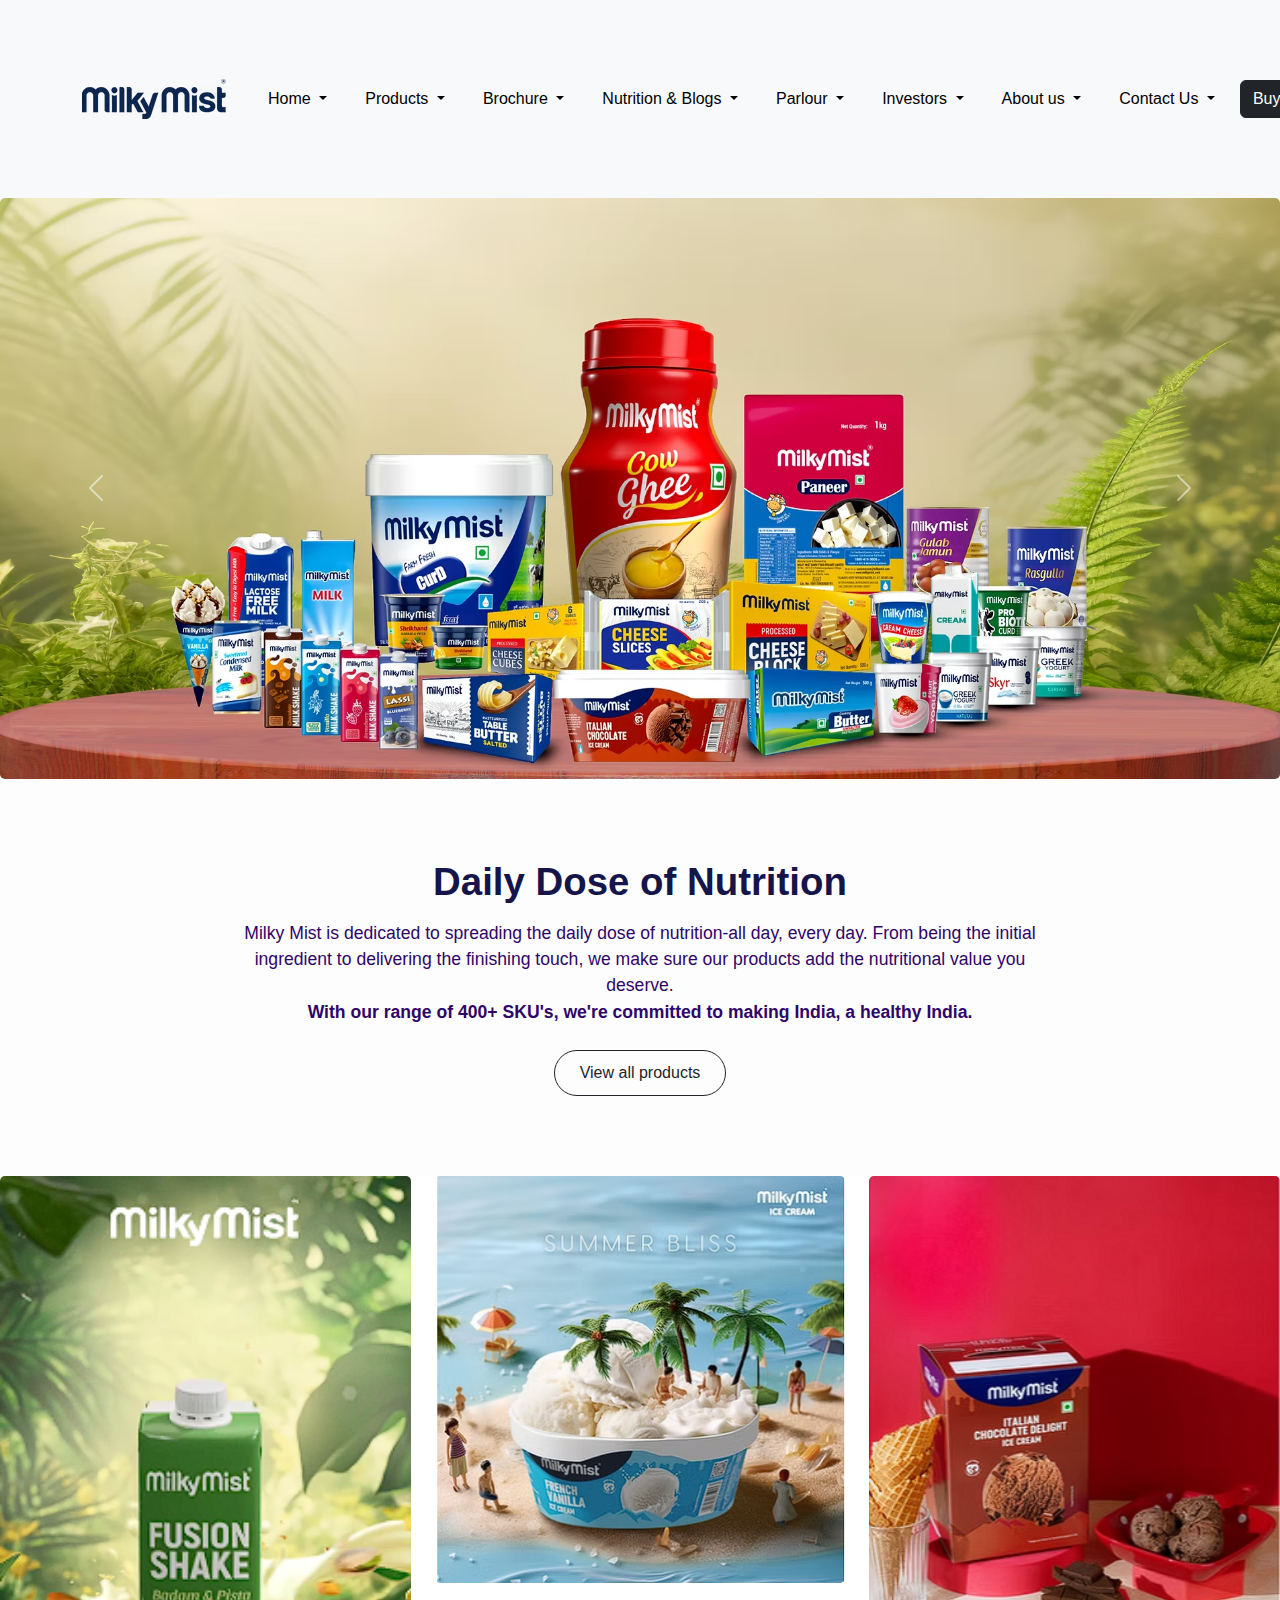
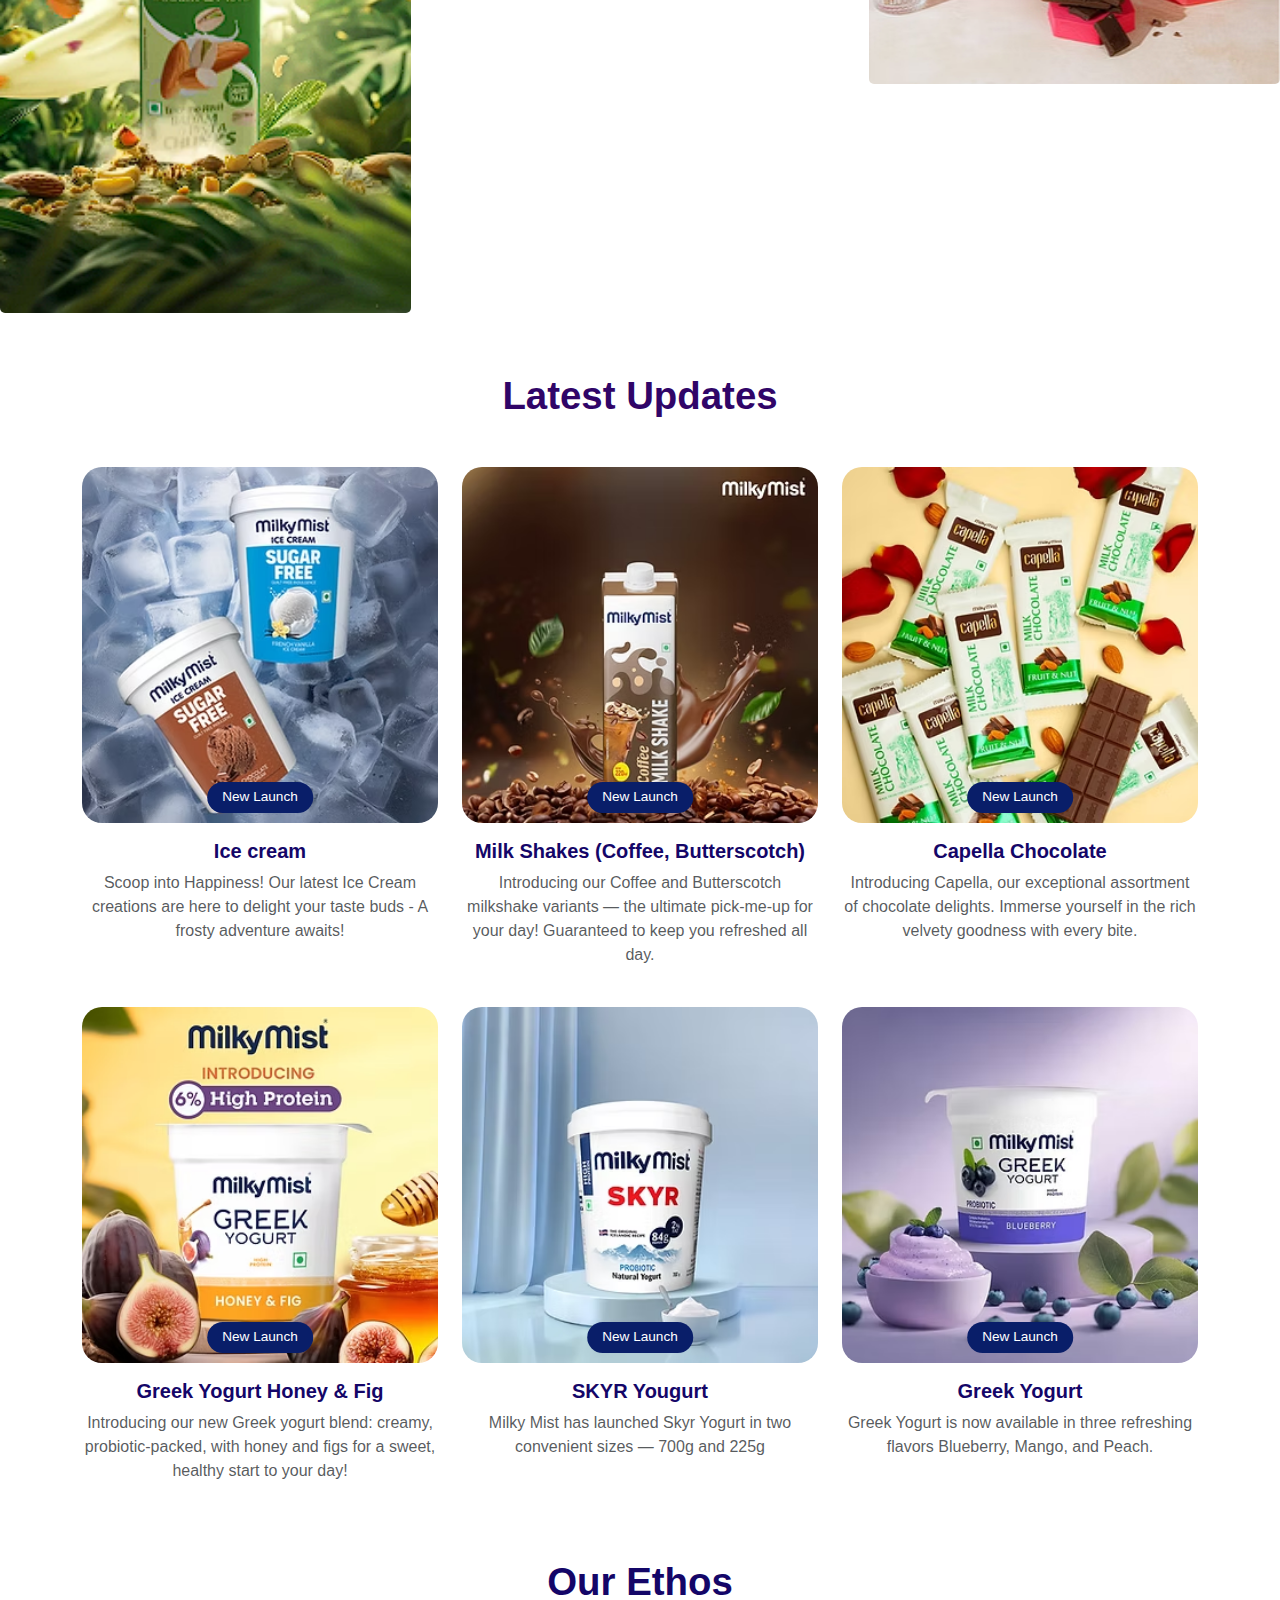
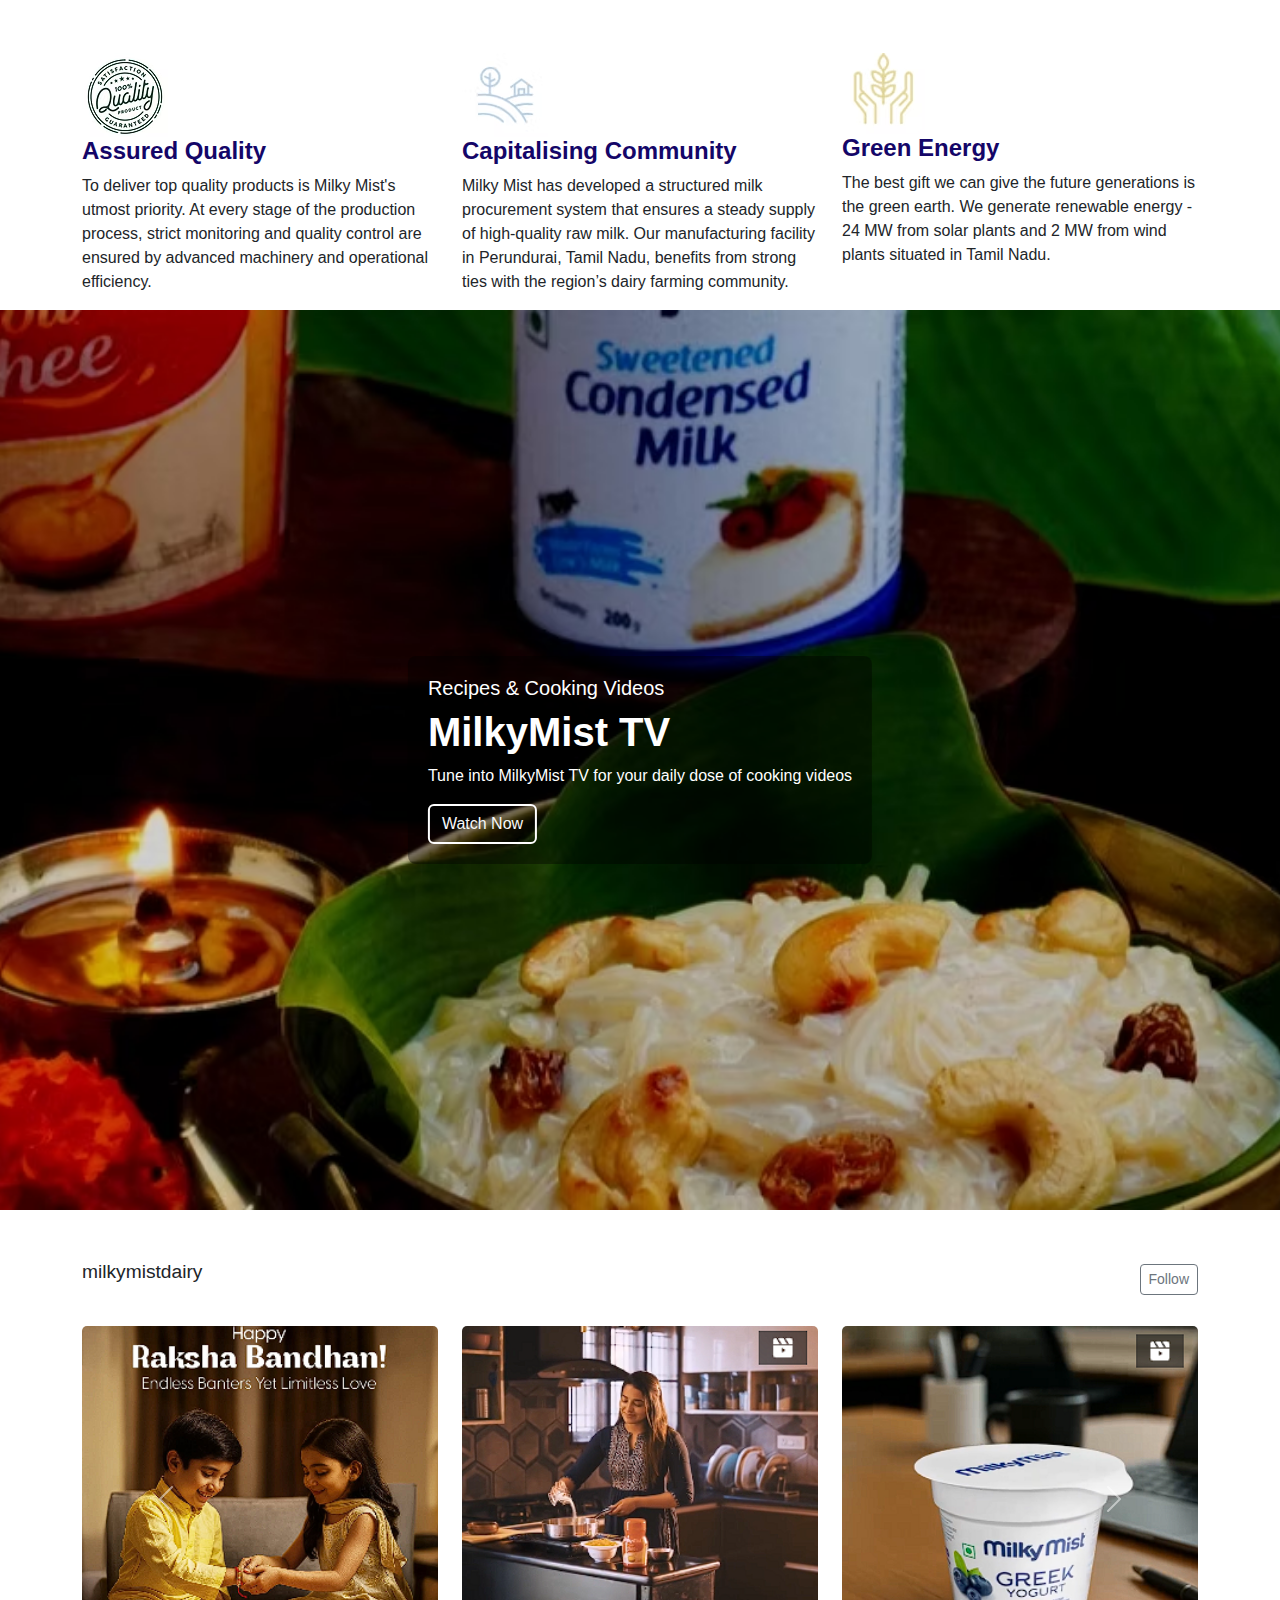
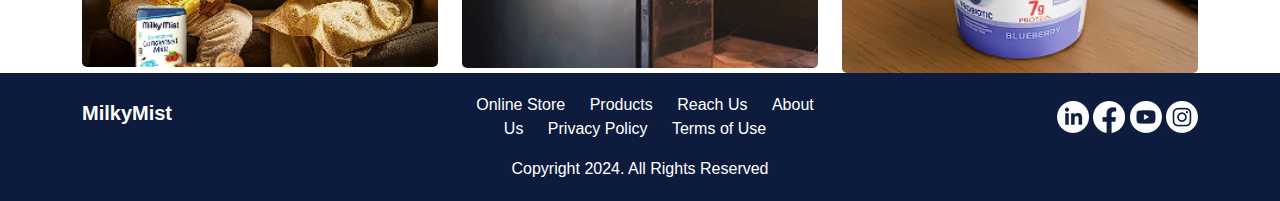
<file: index.html>
<!DOCTYPE html>
<html lang="en">
<head>
    <meta charset="UTF-8">
    <meta name="viewport" content="width=device-width, initial-scale=1.0">
    <title>MILKYMIST</title>
    <link href="https://cdn.jsdelivr.net/npm/bootstrap@5.3.0/dist/css/bootstrap.min.css" rel="stylesheet">
    <style>
      .carousel-item img {
      width: 100%;
      height: 200px;
      object-fit: cover;
      border-radius: 5px;
    }
       footer {
      background-color: #0d1b3d;
      color: white;
      padding: 20px 0;
    }
    footer a {
      color: white;
      text-decoration: none;
      margin: 0 10px;
    }
    footer a:hover {
      text-decoration: underline;
    }
    .social-icons a {
      font-size: 1.2rem;
      margin: 0 8px;
      color: white;
    }
    .social-icons a:hover {
      color: #ccc;
    }
       .insta-img {
      width: 100%;
      height: 300px;
      object-fit: cover;
      border-radius: 4px;
    }
    .insta-username {
      font-size: 1.2rem;
      font-weight: 500;
      margin-bottom: 15px;
    }
       .milky-tv-section {
      position: relative;
      overflow: hidden;
    }

    .milky-tv-image {
      width: 100%;
      height: 100vh;
      object-fit: cover;
      animation: moveDown 10s linear infinite;
    }

    @keyframes moveDown {
      0% { transform: translateY(0); }
      50% { transform: translateY(20px); }
      100% { transform: translateY(0); }
    }

    .milky-tv-content {
      position: absolute;
      top: 50%;
      left: 50%;
      transform: translate(-50%, -50%);
      color: white;
      text-align: left;
      background: rgba(0, 0, 0, 0.4);
      padding: 20px;
      border-radius: 8px;
    }

    .btn-outline-light {
      border: 2px solid white;
    }
       .updates-section {
      padding: 60px 20px;
    }
    .update-img {
      border-radius: 20px;
      overflow: hidden;
      position: relative;
    }
    .update-img img {
      width: 100%;
      height: auto;
      display: block;
    }
    .badge-launch {
      position: absolute;
      bottom: 10px;
      left: 50%;
      transform: translateX(-50%);
      background-color: #091e69;
      color: white;
      padding: 5px 15px;
      border-radius: 20px;
      font-size: 0.85rem;
    }
       body {
            font-family: Arial, sans-serif;
        }
        .nutrition-section {
            padding: 80px 20px;
            background-color: #fdfdfd;
            text-align: center;
        }
        .nutrition-section h2 {
            font-weight: bold;
            color: rgb(21, 21, 73);
        }
        .nutrition-section p {
            color: #300568;
            font-size: 1.1rem;
            max-width: 800px;
            margin: 15px auto 25px;
        }
        .btn-outline-dark {
            border-radius: 50px;
            padding: 10px 25px;
        }
          body {
            font-family: Arial, sans-serif;
        }
        
        .product-img {
            max-height: 200px;
            object-fit: contain;
        }
    </style>
</head>
<body>
   
<!-- Navbar -->
<nav class="navbar navbar-expand-lg navbar-light bg-light">
  <div class="container">
    <a class="navbar-brand fw-bold" href="#">
        <img src="images/MMD.avif" alt="MilkyMist Logo">
    </a>
     <nav class="navbar navbar-expand-lg navbar-light bg-light">
  <div class="container-fluid">
    <button class="navbar-toggler" type="button" data-bs-toggle="collapse" data-bs-target="#navbarNavDarkDropdown" aria-controls="navbarNavDarkDropdown" aria-expanded="false" aria-label="Toggle navigation">
      <span class="navbar-toggler-icon"></span>
    </button>
    <div class="collapse navbar-collapse" id="navbarNavDarkDropdown">
      <ul class="navbar-nav">
        <li class="nav-item dropdown">
          <div class="btn btn-light dropdown-toggle" data-bs-toggle="dropdown" aria-expanded="false">
            Home
          </div>
        </li>
      </ul>
    </div>
    
    <nav class="navbar navbar-expand-lg navbar-light bg-light">
  <div class="container-fluid">
    <button class="navbar-toggler" type="button" data-bs-toggle="collapse" data-bs-target="#navbarNavLightDropdown" aria-controls="navbarNavDarkDropdown" aria-expanded="false" aria-label="Toggle navigation">
      <span class="navbar-toggler-icon"></span>
    </button>
    <div class="collapse navbar-collapse" id="navbarNavLightDropdown">
      <ul class="navbar-nav">
        <li class="nav-item dropdown">
          <button class="btn btn-light dropdown-toggle" data-bs-toggle="dropdown" aria-expanded="false">
            Products
          </button>
          <ul class="dropdown-menu dropdown-menu-dark">
            <li><a class="dropdown-item" href="#">Chocolate</a></li>
            <li><a class="dropdown-item" href="#">Ice Cream</a></li>
            <li><a class="dropdown-item" href="#">paneer</a></li>
            <li><a class="dropdown-item" href="#">Butter</a></li>
            <li><a class="dropdown-item" href="#">Curd</a></li>
            <li><a class="dropdown-item" href="#">Cheese</a></li>
            <li><a class="dropdown-item" href="#">Smart Chef</a></li>
            <li><a class="dropdown-item" href="#">Asal</a></li>
            <li><a class="dropdown-item" href="#">Ghee</a></li>
            <li><a class="dropdown-item" href="#">Fruit Yogurt</a></li>
            <li><a class="dropdown-item" href="#">UHT</a></li>
            <li><a class="dropdown-item" href="#">Ready to Drink</a></li>
            <li><a class="dropdown-item" href="#">Desserts</a></li>
            <li><a class="dropdown-item" href="#">Food Enhancers</a></li>
            <li><a class="dropdown-item" href="#">Condensed Milk</a></li>
          </ul>
        </li>
      </ul>
    </div>
    <nav class="navbar navbar-expand-lg navbar-light bg-light">
  <div class="container-fluid">
    <button class="navbar-toggler" type="button" data-bs-toggle="collapse" data-bs-target="#navbarNavDarkDropdown" aria-controls="navbarNavDarkDropdown" aria-expanded="false" aria-label="Toggle navigation">
      <span class="navbar-toggler-icon"></span>
    </button>
    <div class="collapse navbar-collapse" id="navbarNavDarkDropdown">
      <ul class="navbar-nav">
        <li class="nav-item dropdown">
          <button class="btn btn-light dropdown-toggle" data-bs-toggle="dropdown" aria-expanded="false">
            Brochure
          </button>
          
        </li>
      </ul>
    </div>
    <nav class="navbar navbar-expand-lg navbar-light bg-light">
  <div class="container-fluid">
    <button class="navbar-toggler" type="button" data-bs-toggle="collapse" data-bs-target="#navbarNavLightDropdown" aria-controls="navbarNavDarkDropdown" aria-expanded="false" aria-label="Toggle navigation">
      <span class="navbar-toggler-icon"></span>
    </button>
    <div class="collapse navbar-collapse" id="navbarNavDarkDropdown">
      <ul class="navbar-nav">
        <li class="nav-item dropdown">
          <button class="btn btn-light dropdown-toggle" data-bs-toggle="dropdown" aria-expanded="false">
            Nutrition & Blogs
          </button>
          
        </li>
      </ul>
    </div>
    <nav class="navbar navbar-expand-lg navbar-light bg-light">
  <div class="container-fluid">
    <button class="navbar-toggler" type="button" data-bs-toggle="collapse" data-bs-target="#navbarNavDarkDropdown" aria-controls="navbarNavDarkDropdown" aria-expanded="false" aria-label="Toggle navigation">
      <span class="navbar-toggler-icon"></span>
    </button>
    <div class="collapse navbar-collapse" id="navbarNavDarkDropdown">
      <ul class="navbar-nav">
        <li class="nav-item dropdown">
          <button class="btn btn-light dropdown-toggle" data-bs-toggle="dropdown" aria-expanded="false">
            Parlour
          </button>
          
        </li>
      </ul>
    </div>
    <nav class="navbar navbar-expand-lg navbar-light bg-light">
  <div class="container-fluid">
    <button class="navbar-toggler" type="button" data-bs-toggle="collapse" data-bs-target="#navbarNavDarkDropdown" aria-controls="navbarNavDarkDropdown" aria-expanded="false" aria-label="Toggle navigation">
      <span class="navbar-toggler-icon"></span>
    </button>
    <div class="collapse navbar-collapse" id="navbarNavDarkDropdown">
      <ul class="navbar-nav">
        <li class="nav-item dropdown">
          <button class="btn btn-light dropdown-toggle" data-bs-toggle="dropdown" aria-expanded="false">
            Investors
          </button>
          <ul class="dropdown-menu dropdown-menu-dark">
            <li><a class="dropdown-item" href="#">Financial Information</a></li>
            <li><a class="dropdown-item" href="#">Policies</a></li>
            <li><a class="dropdown-item" href="#">CSR</a></li>
            <li><a class="dropdown-item" href="#">Corporate Governance</a></li>
            <li><a class="dropdown-item" href="#">IPO</a></li>
            
        </li>
      </ul>
    </div>
    <nav class="navbar navbar-expand-lg navbar-light bg-light">
  <div class="container-fluid">
    <button class="navbar-toggler" type="button" data-bs-toggle="collapse" data-bs-target="#navbarNavDarkDropdown" aria-controls="navbarNavDarkDropdown" aria-expanded="false" aria-label="Toggle navigation">
      <span class="navbar-toggler-icon"></span>
    </button>
    <div class="collapse navbar-collapse" id="navbarNavDarkDropdown">
      <ul class="navbar-nav">
        <li class="nav-item dropdown">
          <button class="btn btn-light dropdown-toggle" data-bs-toggle="dropdown" aria-expanded="false">
            About us
          </button>
          <ul class="dropdown-menu dropdown-menu-dark">
            <li><a class="dropdown-item" href="#">Sustainability</a></li>
            <li><a class="dropdown-item" href="#">Board of Directors</a></li>
            <li><a class="dropdown-item" href="#">Events & Activities</a></li>
          </ul>
        </li>
      </ul>
    </div>
    <nav class="navbar navbar-expand-lg navbar-light bg-light">
  <div class="container-fluid">
    <button class="navbar-toggler" type="button" data-bs-toggle="collapse" data-bs-target="#navbarNavDarkDropdown" aria-controls="navbarNavDarkDropdown" aria-expanded="false" aria-label="Toggle navigation">
      <span class="navbar-toggler-icon"></span>
    </button>
    <div class="collapse navbar-collapse" id="navbarNavDarkDropdown">
      <ul class="navbar-nav">
        <li class="nav-item dropdown">
          <button class="btn btn-light dropdown-toggle" data-bs-toggle="dropdown" aria-expanded="false">
            Contact Us
          </button>
          
        </li>
      </ul>
    </div>
    <nav class="navbar navbar-expand-lg navbar-light bg-light">
  <div class="container-fluid">
    <button class="navbar-toggler" type="button" data-bs-toggle="collapse" data-bs-target="#navbarNavDarkDropdown" aria-controls="navbarNavDarkDropdown" aria-expanded="false" aria-label="Toggle navigation">
      <span class="navbar-toggler-icon"></span>
    </button>
    <div class="collapse navbar-collapse" id="navbarNavDarkDropdown">
      <ul class="navbar-nav">
        <li class="nav-item dropdown">
          <button class="btn btn-dark dropdown-toggle" data-bs-toggle="dropdown" aria-expanded="false">
            Buy Now
          </button>
          
        </li>
      </ul>
    </div>
     </div>
</nav>
  </div>
</nav>
  </div>
</nav>
  </div>
</nav>
  </div>
</nav>
  </div>
</nav>
  </div>
</nav>
  </div>
</nav>
  </div>
</nav>
  </div>
</nav>
  </div>
</nav>
  </div>
</nav>
</nav>

<div id="carouselExampleAutoplaying" class="carousel slide" data-bs-ride="carousel">
  <div class="carousel-inner">
    <div class="carousel-item active">
      <img src="images/60b717_5df9caeffc314c39ae50d5c80afcbbe0~mv2.avif" class="d-block w-100" alt="..." style="width: auto; height: auto;">
    </div>
    <div class="carousel-item">
      <img src="images/60b717_c20eda176fd54a0386c0d39ba3acf5be~mv2.avif" class="d-block w-100" alt="..."style="width: auto; height: auto;">
    </div>
    <div class="carousel-item">
      <img src="images/60b717_82d38d6f035b442d825082a009d78ac1~mv2.avif" class="d-block w-100" alt="..."style="width: auto; height: auto;">
    </div>
    <div class="carousel-item">
      <img src="images/01ef4d_06527a0602cf40288bdf38d737067f1f~mv2.avif" class="d-block w-100" alt="..."style="width: auto; height: auto;">
    </div>
    <div class="carousel-item">
      <img src="images/60b717_05b95c49b03a475f947955dbeea6e6e6~mv2.avif" class="d-block w-100" alt="..."style="width: auto; height: auto;">
    </div>
    <div class="carousel-item">
      <img src="images/Ice Cream Banner_02 (3)vrbg.avif" class="d-block w-100" alt="..."style="width: auto; height: auto;">
    </div>
    <div class="carousel-item">
      <img src="images/60b717_b333ac042f1c4ba09c8bf7fa7efc28d6~mv2.avif" class="d-block w-100" alt="..."style="width: auto; height: auto;">
    </div>
    <div class="carousel-item">
      <img src="images/60b717_2e7c4cde67ce4882894546af1523b2ed~mv2.avif" class="d-block w-100" alt="..."style="width: auto; height: auto;">
    </div>
    <div class="carousel-item">
      <img src="images/60b717_8ccc353a7f9b475986113414de49976f~mv2.avif" class="d-block w-100" alt="..."style="width: auto; height: auto;">
    </div>
    <div class="carousel-item">
      <img src="images/60b717_9697f6c81f254d7fbac177af6ffd603d~mv2.avif" class="d-block w-100" alt="..."style="width: auto; height: auto;">
    </div>
  </div>
  <button class="carousel-control-prev" type="button" data-bs-target="#carouselExampleAutoplaying" data-bs-slide="prev">
    <span class="carousel-control-prev-icon" aria-hidden="true"></span>
    <span class="visually-hidden">Previous</span>
  </button>
  <button class="carousel-control-next" type="button" data-bs-target="#carouselExampleAutoplaying" data-bs-slide="next">
    <span class="carousel-control-next-icon" aria-hidden="true"></span>
    <span class="visually-hidden">Next</span>
  </button>
</div>
<section class="nutrition-section">
    <div class="container">
        <h2><big>Daily Dose of Nutrition</big></h2>
        <p>
            Milky Mist is dedicated to spreading the daily dose of nutrition-all day, every day. 
            From being the initial ingredient to delivering the finishing touch, we make sure our products 
            add the nutritional value you deserve.
            <br>
            <strong>With our range of 400+ SKU's, we're committed to making India, a healthy India.</strong>
        </p>
        <a href="#" class="btn btn-outline-dark">View all products</a>
    </div>
</section>

<div id="smallImageCarousel" class="carousel slide" data-bs-ride="carousel">
    <div class="carousel-inner">

      <!-- First Slide -->
      <div class="carousel-item active">
        <div class="row">
          <div class="col-md-4">
            <img src="images/shake.png" class="d-block w-100" alt="Image 1" style="width: 20; height: auto;">
          </div>
          <div class="col-md-4">
            <img src="images/icecream.png" class="d-block w-100" alt="Image 2" style="width: 20; height: auto;">
          </div>
          <div class="col-md-4">
            <img src="images/chocolate.png" class="d-block w-100" alt="Image 3" style="width: 20; height: auto;">
          </div>
        </div>
      </div>

      <!-- Second Slide -->
      <div class="carousel-item">
        <div class="row">
          <div class="col-md-4">
            <img src="images/choco.png" class="d-block w-100" alt="Image 4" style="width: 20; height: auto;">
          </div>
          <div class="col-md-4">
            <img src="images/icecream.png" class="d-block w-100" alt="Image 5" style="width: 20; height: auto;">
          </div>
          <div class="col-md-4">
            <img src="images/creamy.png" class="d-block w-100" alt="Image 6" style="width: 20; height: auto;">
          </div>
        </div>
      </div>

      <!-- Third Slide -->
      <div class="carousel-item">
        <div class="row">
          <div class="col-md-4">
            <img src="images/ghee.png" class="d-block w-100" alt="Image 4" style="width: 20; height: auto;">
          </div>
          <div class="col-md-4">
            <img src="images/creamy.png" class="d-block w-100" alt="Image 5" style="width: 20; height: auto;">
          </div>
          <div class="col-md-4">
            <img src="images/milkymist.png" class="d-block w-100" alt="Image 6" style="width: 20; height: auto;">
          </div>
        </div>
      </div>

       <!-- Fourth Slide -->
      <div class="carousel-item">
        <div class="row">
          <div class="col-md-4">
            <img src="images/straberry.png" class="d-block w-100" alt="Image 4" style="width: 20; height: auto;">
          </div>
          <div class="col-md-4">
            <img src="images/buttermilk.png" class="d-block w-100" alt="Image 5" style="width: 20; height: auto;">
          </div>
          <div class="col-md-4">
            <img src="images/creamy indulgence.png" class="d-block w-100" alt="Image 6" style="width: 20; height: auto;">
          </div>
        </div>
      </div>

       <!-- Fifth Slide -->
      <div class="carousel-item">
        <div class="row">
          <div class="col-md-4">
            <img src="images/flavour.png" class="d-block w-100" alt="Image 4" style="width: 20; height: auto;">
          </div>
          <div class="col-md-4">
            <img src="images/vanilla.png" class="d-block w-100" alt="Image 5" style="width: 20; height: auto;">
          </div>
          <div class="col-md-4">
            <img src="images/milkeshake.png" class="d-block w-100" alt="Image 6" style="width: 20; height: auto;">
          </div>
        </div>
      </div>

      <!-- Sixth Slide -->
      <div class="carousel-item">
        <div class="row">
          <div class="col-md-4">
            <img src="images/condensedmilk.png" class="d-block w-100" alt="Image 4" style="width: 20; height: auto;">
          </div>
          <div class="col-md-4">
            <img src="images/mango.png" class="d-block w-100" alt="Image 5" style="width: 20; height: auto;">
          </div>
          <div class="col-md-4">
            <img src="images/tender-icecream.png" class="d-block w-100" alt="Image 6" style="width: 20; height: auto;">
          </div>
        </div>
      </div>
    </div>
</div>
<section class="updates-section text-center">
  <div class="container">
    <h2 class="fw-bold mb-5" style="color: #300568;"><big><strong>Latest Updates</big></strong></h2>
    <div class="row g-4">
      
      <!-- Card 1 -->
      <div class="col-md-4">
        <div class="update-img">
          <img src="images/SugarFree Ice (1).avif" alt="Ice Cream">
          <span class="badge-launch">New Launch</span>
        </div>
        <h5 class="mt-3 fw-bold" style="color: #140668;">Ice cream</h5>
        <p class="text-muted">
          Scoop into Happiness! Our latest Ice Cream creations are here to delight your taste buds - A frosty adventure awaits!
        </p>
      </div>

      <!-- Card 2 -->
      <div class="col-md-4">
        <div class="update-img">
          <img src="images/coffee milk shakepsd.avif" alt="Milk Shake">
          <span class="badge-launch">New Launch</span>
        </div>
        <h5 class="mt-3 fw-bold" style="color: #140668;">Milk Shakes (Coffee, Butterscotch)</h5>
        <p class="text-muted">
          Introducing our Coffee and Butterscotch milkshake variants — the ultimate pick-me-up for your day! Guaranteed to keep you refreshed all day.
        </p>
      </div>

      <!-- Card 3 -->
      <div class="col-md-4">
        <div class="update-img">
          <img src="images/DSC00269_2-min.avif" alt="Capella Chocolate">
          <span class="badge-launch">New Launch</span>
        </div>
        <h5 class="mt-3 fw-bold" style="color: #140668;">Capella Chocolate</h5>
        <p class="text-muted">
          Introducing Capella, our exceptional assortment of chocolate delights. Immerse yourself in the rich velvety goodness with every bite.
        </p>
      </div>

      
      <!-- Card 4 -->
      <div class="col-md-4">
        <div class="update-img">
          <img src="images/honey fig copy.avif" alt="Greek Yogurt">
          <span class="badge-launch">New Launch</span>
        </div>
        <h5 class="mt-3 fw-bold" style="color: #140668;">Greek Yogurt Honey & Fig</h5>
        <p class="text-muted">
          Introducing our new Greek yogurt blend: creamy, probiotic-packed, with honey and figs for a sweet, healthy start to your day!
        </p>
      </div>

      <!-- Card 5 -->
      <div class="col-md-4">
        <div class="update-img">
          <img src="images/SKYR 700g.avif" alt="SKYR Yogurt">
          <span class="badge-launch">New Launch</span>
        </div>
        <h5 class="mt-3 fw-bold" style="color: #140668;">SKYR Yougurt</h5>
        <p class="text-muted">
          Milky Mist has launched Skyr Yogurt in two convenient sizes — 700g and 225g
        </p>
      </div>

      <!-- Card 6 -->
      <div class="col-md-4">
        <div class="update-img">
          <img src="images/BLUEBERRY greek yogurt.avif" alt="Greek Yogurt">
          <span class="badge-launch">New Launch</span>
        </div>
        <h5 class="mt-3 fw-bold" style="color: #140668;">Greek Yogurt</h5>
        <p class="text-muted">
          Greek Yogurt is now available in three refreshing flavors Blueberry, Mango, and Peach.
        </p>
      </div>

    </div>
  </div>
</section>

<section class="ethos-section">
  <div class="container">
    <h2 class="fw-bold mb-5" style="color: #140668; text-align: center;" ><strong><big>Our Ethos</big></strong></h2>
    <div class="row g-4">
      
      <!-- Card 1 -->
      <div class="col-md-4">
        <div class="ethos-card">
          <img src="images/Screenshot 2020-10-20 at 2_52_30 AM.avif" alt="Assured Quality">
          <h5 style="color: #140668;"><big><strong>Assured Quality</strong></big></h5>
          <p>
            To deliver top quality products is Milky Mist's utmost priority. At every stage of the production process, strict monitoring and quality control are ensured by advanced machinery and operational efficiency.
          </p>
        </div>
      </div>

      <!-- Card 2 -->
      <div class="col-md-4">
        <div class="ethos-card">
          <img src="images/Screenshot 2020-10-20 at 2_52_09 AM.avif" alt="Capitalising Community">
          <h5 style="color: #140668;"><big><strong>Capitalising Community</strong></big></h5>
          <p>
            Milky Mist has developed a structured milk procurement system that ensures a steady supply of high-quality raw milk. Our manufacturing facility in Perundurai, Tamil Nadu, benefits from strong ties with the region’s dairy farming community.
          </p>
        </div>
      </div>

      <!-- Card 3 -->
      <div class="col-md-4">
        <div class="ethos-card">
          <img src="images/Screenshot 2020-10-20 at 2_52_00 AM.avif" alt="Green Energy">
          <h5 style="color: #140668;"><big><strong>Green Energy</strong></big></h5>
          <p>
            The best gift we can give the future generations is the green earth. We generate renewable energy - 24 MW from solar plants and 2 MW from wind plants situated in Tamil Nadu.
          </p>
        </div>
      </div>

    </div>
  </div>
</section>

 <section class="milky-tv-section">
    <!-- Background Image -->
    <img src="images/60b717_8aa36e38df024860a0502035aaa87eae~mv2.avif" alt="MilkyMist TV" class="milky-tv-image">

    <!-- Content -->
    <div class="milky-tv-content">
      <h5>Recipes & Cooking Videos</h5>
      <h1 class="fw-bold">MilkyMist TV</h1>
      <p>Tune into MilkyMist TV for your daily dose of cooking videos</p>
      <a href="#" class="btn btn-outline-light">Watch Now</a>
    </div>
  </section>


<div class="container mt-5">
   <!-- Header -->
    <div class="d-flex justify-content-between align-items-center mb-4">
      <div class="insta-username">milkymistdairy</div>
      
      <button class="btn btn-outline-secondary btn-sm">Follow</button>
    </div>
  <div id="smallImageCarousel" class="carousel slide" data-bs-ride="carousel">
    <div class="carousel-inner">

      <!-- First Slide -->
      <div class="carousel-item active">
        <div class="row">
          <div class="col-md-4">
            <img src="images/Screenshot 2025-08-13 123638.png" class="d-block w-100" alt="Image 1" style="width: 20; height: auto;">
          </div>
          <div class="col-md-4">
            <img src="images/Screenshot 2025-08-13 124146.png" class="d-block w-100" alt="Image 2" style="width: 20; height: auto;">
          </div>
          <div class="col-md-4">
            <img src="images/Screenshot 2025-08-13 124412.png" class="d-block w-100" alt="Image 3" style="width: 20; height: auto;">
          </div>
        </div>
      </div>

      <!-- Second Slide -->
      <div class="carousel-item">
        <div class="row">
          <div class="col-md-4">
            <img src="images/Screenshot 2025-08-14 114240.png" class="d-block w-100" alt="Image 4" style="width: 20; height: auto;">
          </div>
          <div class="col-md-4">
            <img src="images/Screenshot 2025-08-14 114431.png" class="d-block w-100" alt="Image 5" style="width: 20; height: auto;">
          </div>
          <div class="col-md-4">
            <img src="images/Screenshot 2025-08-14 114606.png" class="d-block w-100" alt="Image 6" style="width: 20; height: auto;">
          </div>
        </div>
      </div>

      <!-- Third Slide -->
      <div class="carousel-item">
        <div class="row">
          <div class="col-md-4">
            <img src="images/Screenshot 2025-08-14 114744.png" class="d-block w-100" alt="Image 4" style="width: 20; height: auto;">
          </div>
          <div class="col-md-4">
            <img src="images/Screenshot 2025-08-14 114951.png" class="d-block w-100" alt="Image 5" style="width: 20; height: auto;">
          </div>
          <div class="col-md-4">
            <img src="images/Screenshot 2025-08-14 115105.png" class="d-block w-100" alt="Image 6" style="width: 20; height: auto;">
          </div>
        </div>
      </div>

       <!-- Fourth Slide -->
      <div class="carousel-item">
        <div class="row">
          <div class="col-md-4">
            <img src="images/Screenshot 2025-08-14 115308.png" class="d-block w-100" alt="Image 4" style="width: 20; height: auto;">
          </div>
          <div class="col-md-4">
            <img src="images/Screenshot 2025-08-14 115430.png" class="d-block w-100" alt="Image 5" style="width: 20; height: auto;">
          </div>
          <div class="col-md-4">
            <img src="images/Screenshot 2025-08-14 115546.png" class="d-block w-100" alt="Image 6" style="width: 20; height: auto;">
          </div>
        </div>
      </div>

       <!-- Fifth Slide -->
      <div class="carousel-item">
        <div class="row">
          <div class="col-md-4">
            <img src="images/Screenshot 2025-08-14 122531.png" class="d-block w-100" alt="Image 4" style="width: 20; height: auto;">
          </div>
          <div class="col-md-4">
            <img src="images/Screenshot 2025-08-14 120442.png" class="d-block w-100" alt="Image 5" style="width: 20; height: auto;">
          </div>
          <div class="col-md-4">
            <img src="images/Screenshot 2025-08-14 120904.png" class="d-block w-100" alt="Image 6" style="width: 20; height: auto;">
          </div>
        </div>
      </div>

      <!-- Sixth Slide -->
      <div class="carousel-item">
        <div class="row">
          <div class="col-md-4">
            <img src="images/Screenshot 2025-08-14 121022.png" class="d-block w-100" alt="Image 4" style="width: 20; height: auto;">
          </div>
          <div class="col-md-4">
            <img src="images/Screenshot 2025-08-14 121129.png" class="d-block w-100" alt="Image 5" style="width: 20; height: auto;">
          </div>
          <div class="col-md-4">
            <img src="images/Screenshot 2025-08-14 121243.png" class="d-block w-100" alt="Image 6" style="width: 20; height: auto;">
          </div>
        </div>
      </div>
    </div>

    <!-- Controls -->
    <button class="carousel-control-prev" type="button" data-bs-target="#smallImageCarousel" data-bs-slide="prev">
      <span class="carousel-control-prev-icon"></span>
    </button>
    <button class="carousel-control-next" type="button" data-bs-target="#smallImageCarousel" data-bs-slide="next">
      <span class="carousel-control-next-icon"></span>
    </button>
  </div>
</div>

<footer class="text-center">
  <div class="container">
    <!-- Top Row -->
    <div class="row align-items-center mb-3">
      <div class="col-md-4 text-md-start mb-2 mb-md-0">
        <h5 class="fw-bold">MilkyMist</h5>
      </div>
      <div class="col-md-4">
        <a href="#">Online Store</a>
        <a href="#">Products</a>
        <a href="#">Reach Us</a>
        <a href="#">About Us</a>
        <a href="#">Privacy Policy</a>
        <a href="#">Terms of Use</a>
      </div>
      <div class="col-md-4 social-icons text-md-end mt-2 mt-md-0">
        <img src="images/11062b_7dcffe5daf2944b7be0a46ac6d472634~mv2.avif" alt="Linked in">
        <img src="images/11062b_f4e3e7f537ff4762a1914aa14e3e36b9~mv2.avif" alt="Facebook">
        <img src="images/11062b_c67939a99eaf442d95d3f851857ceedf~mv2.avif" alt="YouTube">
        <img src="images/11062b_603340b7bcb14e7785c7b65b233cd9f9~mv2.avif" alt="Instagram">
      </div>
    </div>

    <p class="mb-0">Copyright 2024. All Rights Reserved</p>
  </div>
</footer>


<script src="https://cdn.jsdelivr.net/npm/bootstrap@5.3.0/dist/js/bootstrap.bundle.min.js"></script>
</body>
</html>
</file>
